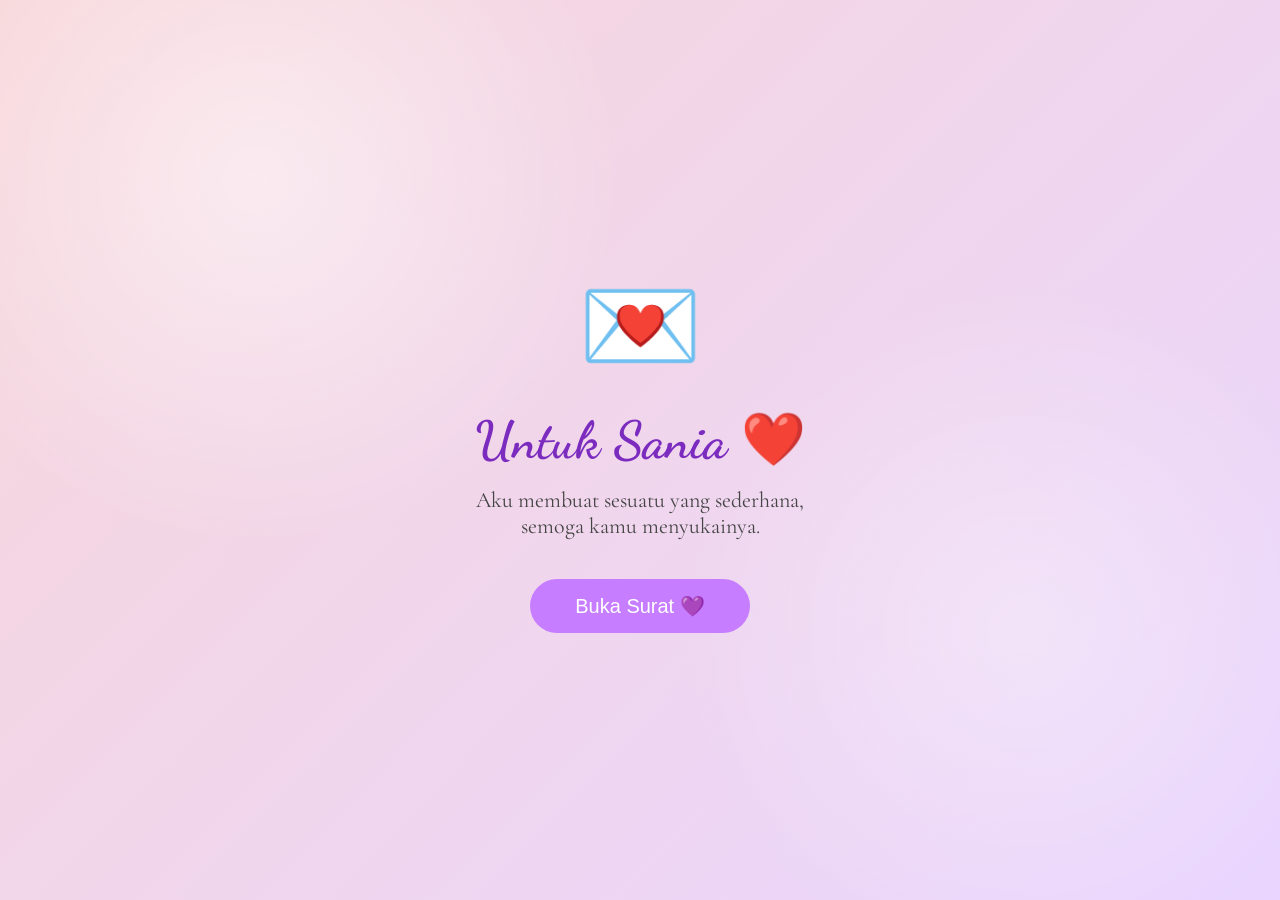
<file: index.html>
<!DOCTYPE html>
<html lang="id">

<head>

<meta charset="UTF-8">
<meta name="viewport" content="width=device-width, initial-scale=1.0">

<title>Untuk Sania ❤️</title>

<link rel="stylesheet" href="style.css">
<link rel="stylesheet" href="flower.css">
<link rel="stylesheet" href="heart.css">

<link rel="preconnect" href="https://fonts.googleapis.com">

<link href="https://fonts.googleapis.com/css2?family=Dancing+Script:wght@700&family=Cormorant+Garamond:wght@400;600&display=swap" rel="stylesheet">

</head>

<body>

<div class="background"></div>

<div id="flowers"></div>

<div id="hearts"></div>

<div class="container">

<div class="envelope">
💌
</div>

<h1>Untuk Sania ❤️</h1>

<p>
Aku membuat sesuatu yang sederhana,<br>
semoga kamu menyukainya.
</p>

<button id="openBtn">
Buka Surat 💜
</button>

</div>

<audio id="music" loop>
<source src="assets/music/song.mp3" type="audio/mpeg">
</audio>

<script src="config.js"></script>
<script src="flower.js"></script>
<script src="heart.js"></script>

<script>

const music=document.getElementById("music");

document.getElementById("openBtn").addEventListener("click",()=>{

music.play().catch(()=>{});

window.location.href="letter.html";

});

</script>

</body>

</html>
</file>
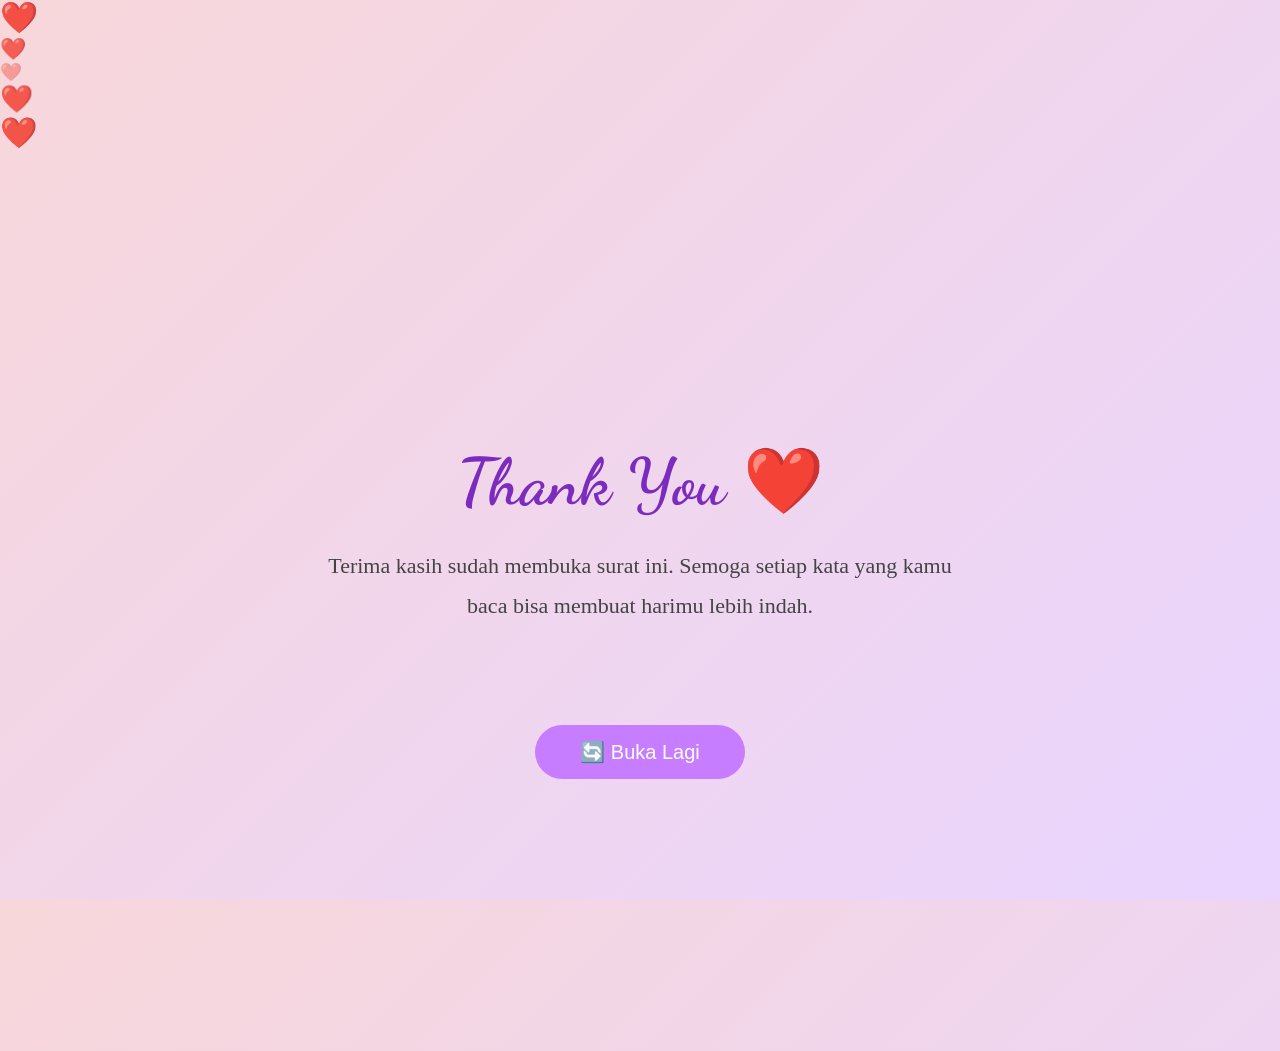
<file: ending.html>
<!DOCTYPE html>
<html lang="id">
<head>
    <meta charset="UTF-8">
    <meta name="viewport" content="width=device-width, initial-scale=1.0">
    <title>Forever ❤️</title>

    <link rel="stylesheet" href="style.css">
    <link rel="stylesheet" href="ending.css">

    <link rel="preconnect" href="https://fonts.googleapis.com">
    <link href="https://fonts.googleapis.com/css2?family=Dancing+Script:wght@700&display=swap" rel="stylesheet">
</head>
<body>

<div id="hearts"></div>

<div class="ending">

    <h1>Thank You ❤️</h1>

    <p>
        Terima kasih sudah membuka surat ini.
        Semoga setiap kata yang kamu baca
        bisa membuat harimu lebih indah.
    </p>

    <h2 id="signature"></h2>

    <button onclick="location.href='index.html'">
        🔄 Buka Lagi
    </button>

</div>

<script src="config.js"></script>
<script src="ending.js"></script>

</body>
</html>
</file>
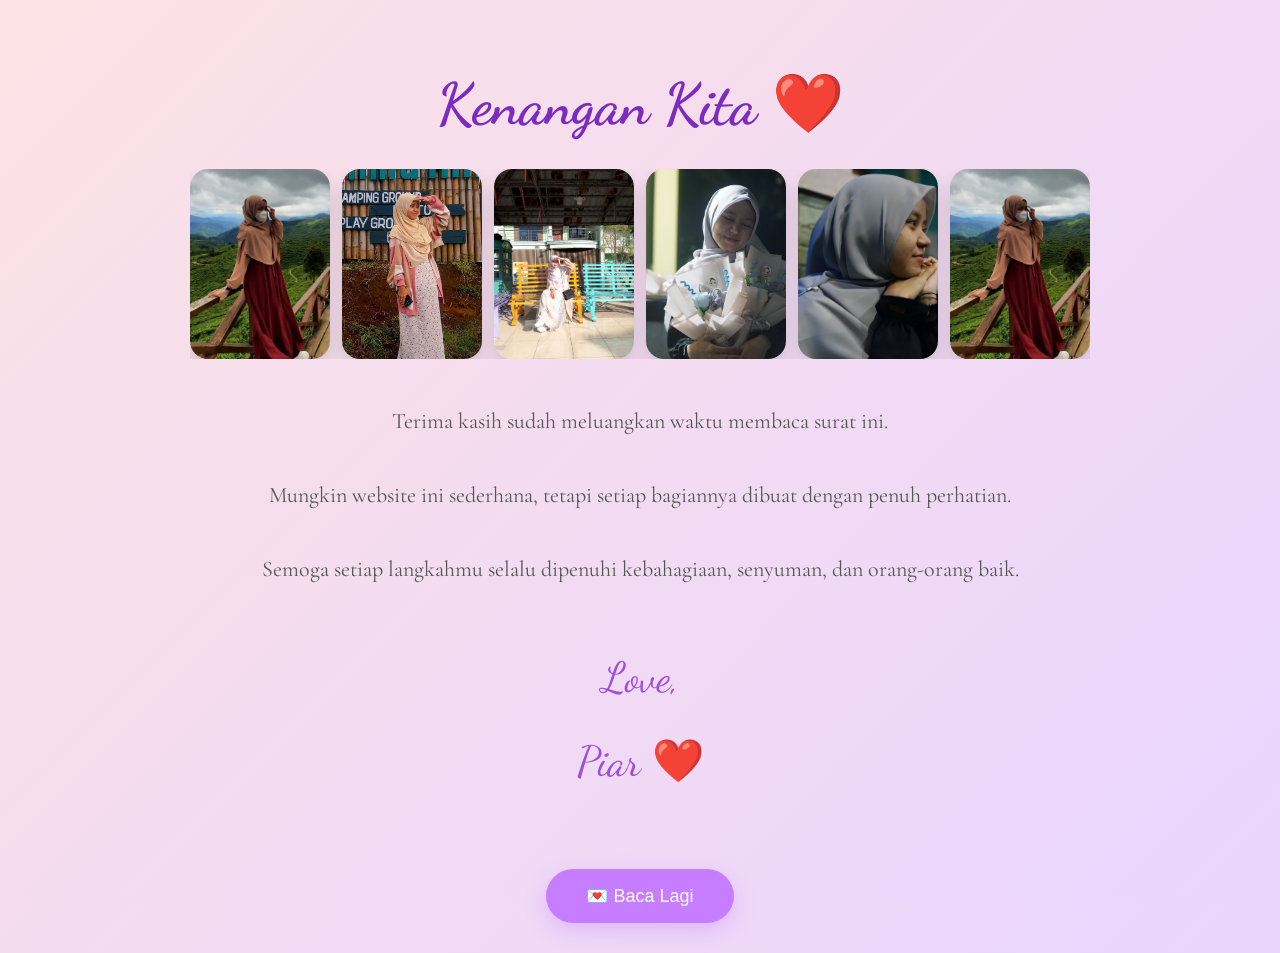
<file: gallery.html>
<!DOCTYPE html>
<html lang="id">

<head>

<meta charset="UTF-8">
<meta name="viewport" content="width=device-width, initial-scale=1.0">

<title>Kenangan Kita ❤️</title>

<link rel="stylesheet" href="gallery.css">
<link rel="stylesheet" href="heart.css">

<link rel="preconnect" href="https://fonts.googleapis.com">
<link href="https://fonts.googleapis.com/css2?family=Dancing+Script:wght@700&family=Cormorant+Garamond:wght@400;600&display=swap" rel="stylesheet">

</head>

<body>

<div class="background"></div>

<div id="hearts"></div>

<div class="container">

<h1>Kenangan Kita ❤️</h1>

<div class="slider">

<div class="gallery-track">

<img src="assets/photos/1.jpg">
<img src="assets/photos/2.jpg">
<img src="assets/photos/3.jpg">
<img src="assets/photos/4.jpg">
<img src="assets/photos/5.jpg">

<!-- Duplikat agar looping mulus -->

<img src="assets/photos/1.jpg">
<img src="assets/photos/2.jpg">
<img src="assets/photos/3.jpg">
<img src="assets/photos/4.jpg">
<img src="assets/photos/5.jpg">

</div>

</div>

<div class="ending">

<p>
Terima kasih sudah meluangkan waktu membaca surat ini.
</p>

<p>
Mungkin website ini sederhana,
tetapi setiap bagiannya dibuat dengan penuh perhatian.
</p>

<p>
Semoga setiap langkahmu selalu dipenuhi kebahagiaan,
senyuman,
dan orang-orang baik.
</p>

<p class="love">
Love,<br>
Piar ❤️
</p>

</div>

<button onclick="location.href='index.html'">
💌 Baca Lagi
</button>

</div>

<script src="ending.js"></script>

</body>

</html>
</file>
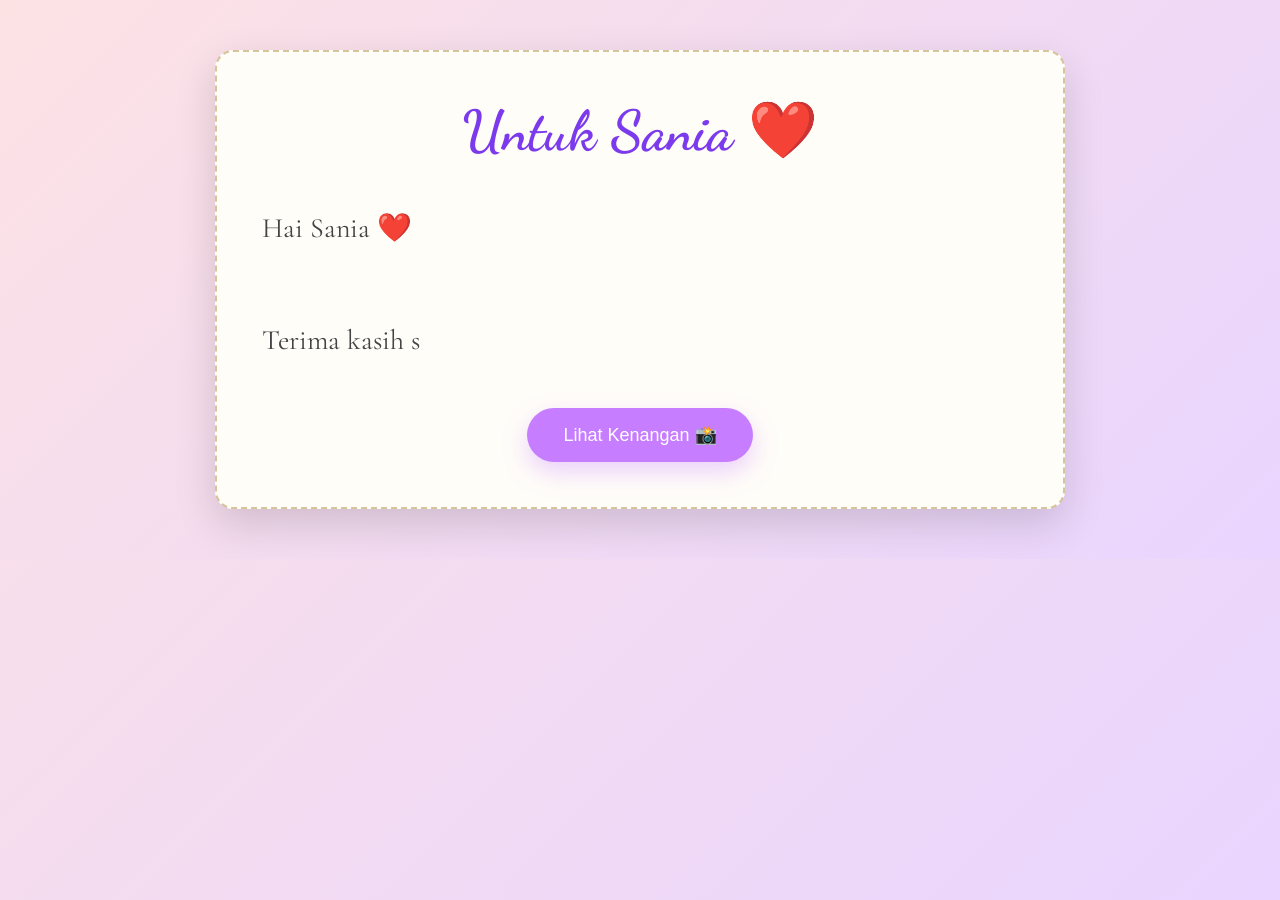
<file: letter.html>
<!DOCTYPE html>
<html lang="id">

<head>

<meta charset="UTF-8">
<meta name="viewport" content="width=device-width, initial-scale=1.0">

<title>Surat Untuk Sania ❤️</title>

<link rel="stylesheet" href="letter.css">
<link rel="stylesheet" href="flower.css">
<link rel="stylesheet" href="heart.css">

<link rel="preconnect" href="https://fonts.googleapis.com">

<link href="https://fonts.googleapis.com/css2?family=Dancing+Script:wght@700&family=Cormorant+Garamond:wght@400;600&display=swap" rel="stylesheet">

</head>

<body>

<div class="background"></div>

<div id="flowers"></div>

<div id="hearts"></div>


<div class="paper">

    <h1>Untuk Sania ❤️</h1>

    <div id="letterContent">
        Memuat surat...
    </div>

    <div class="bottom">

        <button id="nextBtn">
            Lihat Kenangan 📸
        </button>

    </div>

</div>


<!-- =========================
     MUSIK
========================= -->

<audio
    id="music"
    src="assets/music/song.mp3"
    loop
    preload="auto">
</audio>


<script src="config.js"></script>
<script src="flower.js"></script>
<script src="heart.js"></script>
<script src="letter.js"></script>


<script>

/* =========================
   MUSIC
========================= */

const music = document.getElementById("music");

music.volume = 0.7;


/*
   Coba langsung memainkan musik
   ketika halaman letter dibuka.
*/

window.addEventListener("load", function(){

    music.play().catch(function(){

        /*
         * Jika browser memblokir autoplay,
         * musik akan dimainkan ketika user
         * menyentuh layar.
         */

    });

});


/*
   Fallback untuk HP.
   Begitu user menyentuh layar,
   musik langsung dimainkan.
*/

function startMusic(){

    if(music.paused){

        music.play().catch(function(){});

    }

}

document.addEventListener(
    "touchstart",
    startMusic,
    { once:true }
);

document.addEventListener(
    "click",
    startMusic,
    { once:true }
);


/* =========================
   NEXT BUTTON
========================= */

const nextBtn = document.getElementById("nextBtn");

if(nextBtn){

    nextBtn.addEventListener("click", function(){

        startMusic();

        window.location.href = "gallery.html";

    });

}

</script>

</body>

</html>
</file>
<file: style.css>
*{
    margin:0;
    padding:0;
    box-sizing:border-box;
}

body{
    font-family:'Cormorant Garamond',serif;
    background:linear-gradient(135deg,#f8d7da,#e9d5ff);
    overflow:hidden;
    height:100vh;
}

.background{
    position:fixed;
    inset:0;
    background:
    radial-gradient(circle at 20% 20%,rgba(255,255,255,.5),transparent 30%),
    radial-gradient(circle at 80% 70%,rgba(255,255,255,.35),transparent 30%);
    animation:bgMove 10s ease-in-out infinite alternate;
}

.container{
    position:relative;
    z-index:2;
    height:100vh;
    display:flex;
    flex-direction:column;
    justify-content:center;
    align-items:center;
    text-align:center;
    padding:20px;
}

.envelope{
    font-size:100px;
    animation:float 3s ease-in-out infinite;
    cursor:pointer;
}

h1{
    margin-top:20px;
    font-size:52px;
    font-family:'Dancing Script',cursive;
    color:#7b2cbf;
}

p{
    margin-top:15px;
    font-size:22px;
    color:#444;
    max-width:500px;
}

button{
    margin-top:40px;
    padding:15px 45px;
    border:none;
    border-radius:50px;
    background:#c77dff;
    color:white;
    font-size:20px;
    cursor:pointer;
    transition:.3s;
}

button:hover{
    transform:scale(1.08);
    background:#9d4edd;
}

@keyframes float{
    0%{transform:translateY(0);}
    50%{transform:translateY(-15px);}
    100%{transform:translateY(0);}
}

@keyframes bgMove{
    from{transform:scale(1);}
    to{transform:scale(1.08);}
}
</file>
<file: flower.css>
#flowers{
    position:fixed;
    inset:0;
    pointer-events:none;
    overflow:hidden;
    z-index:-1;
}

.flower{
    position:absolute;
    top:-50px;
    animation:fall linear infinite;
    opacity:.8;
}

@keyframes fall{

0%{
    transform:translateY(-10vh) rotate(0deg);
}

100%{
    transform:translateY(120vh) rotate(360deg);
}

}
</file>
<file: heart.css>
#hearts{

    position:fixed;
    inset:0;

    width:100%;
    height:100%;

    overflow:hidden;
    pointer-events:none;

    z-index:2;

}

.heart{

    position:absolute;

    bottom:-80px;

    animation:fly linear infinite;

    opacity:.9;

}

@keyframes fly{

    0%{

        transform:
        translateY(0)
        rotate(0deg);

        opacity:0;

    }

    10%{

        opacity:1;

    }

    100%{

        transform:
        translateY(-120vh)
        rotate(360deg);

        opacity:0;

    }

}
</file>
<file: ending.css>
.ending{

    height:100vh;

    display:flex;

    flex-direction:column;

    justify-content:center;

    align-items:center;

    text-align:center;

    padding:25px;

}

.ending h1{

    font-family:'Dancing Script',cursive;

    font-size:65px;

    color:#7b2cbf;

}

.ending p{

    margin:25px 0;

    max-width:650px;

    font-size:22px;

    line-height:1.8;

}

.ending h2{

    margin-bottom:35px;

    color:#9d4edd;

    font-size:40px;

    font-family:'Dancing Script',cursive;

}
</file>
<file: gallery.css>
body{
    margin:0;
    padding:0;
    background:linear-gradient(135deg,#fde2e4,#e9d5ff);
    font-family:"Cormorant Garamond",serif;
    overflow-x:hidden;
}

.background{
    position:fixed;
    inset:0;
    z-index:-2;
    background:linear-gradient(135deg,#fde2e4,#e9d5ff);
}

.container{
    max-width:900px;
    margin:auto;
    padding:30px 20px;
    text-align:center;
}

h1{
    font-family:"Dancing Script",cursive;
    font-size:58px;
    color:#7b2cbf;
    margin-bottom:30px;
}

/* ===========================
   GALLERY
=========================== */

.slider{
    width:100%;
    overflow:hidden;
    margin:20px auto 40px;
}

.gallery-track{
    display:flex;
    align-items:center;
    gap:12px;
    width:max-content;
    animation:slide 25s linear infinite;
}

.gallery-track img{
    width:140px;
    height:190px;
    object-fit:cover;
    border-radius:18px;
    flex-shrink:0;
    box-shadow:0 10px 20px rgba(0,0,0,.15);
    transition:.3s;
}

.gallery-track img:hover{
    transform:scale(1.08);
}

@keyframes slide{

    0%{
        transform:translateX(0);
    }

    100%{
        transform:translateX(-50%);
    }

}

/* ===========================
   ENDING
=========================== */

.ending{
    margin-top:35px;
    color:#555;
    line-height:2;
    font-size:22px;
}

.ending p{
    margin-bottom:30px;
}

.love{
    margin-top:45px;
    font-size:42px;
    color:#9d4edd;
    font-family:"Dancing Script",cursive;
}

/* ===========================
   BUTTON
=========================== */

button{
    margin-top:35px;
    border:none;
    background:#c77dff;
    color:#fff;
    padding:16px 40px;
    border-radius:40px;
    font-size:18px;
    cursor:pointer;
    transition:.3s;
    box-shadow:0 8px 20px rgba(199,125,255,.35);
}

button:hover{
    background:#9d4edd;
    transform:scale(1.05);
}

/* ===========================
   TABLET
=========================== */

@media (max-width:768px){

.container{
    padding:20px 15px;
}

h1{
    font-size:44px;
}

.slider{
    margin:15px 0 30px;
}

.gallery-track{
    gap:8px;
}

.gallery-track img{
    width:95px;
    height:130px;
}

.ending{
    font-size:18px;
    line-height:1.8;
}

.love{
    font-size:34px;
}

button{
    width:90%;
    max-width:280px;
}

}

/* ===========================
   PHONE
=========================== */

@media (max-width:480px){

h1{
    font-size:38px;
}

.gallery-track img{
    width:85px;
    height:120px;
}

.ending{
    font-size:17px;
}

.love{
    font-size:30px;
}

}
</file>
<file: letter.css>
/* ===========================
   LETTER.CSS
=========================== */

html,
body{
    margin:0;
    padding:0;
    min-height:100%;
    overflow-x:hidden;
    overflow-y:auto;
    background:linear-gradient(135deg,#fde2e4,#e9d5ff);
    font-family:"Cormorant Garamond",serif;
}

.background{
    position:fixed;
    inset:0;
    z-index:-1;
    background:linear-gradient(135deg,#fde2e4,#e9d5ff);
}

.paper{
    width:80%;
    max-width:850px;
    margin:50px auto;
    background:#fffdf8;
    border:2px dashed #d6c49b;
    border-radius:18px;
    padding:45px;
    box-sizing:border-box;
    box-shadow:0 15px 40px rgba(0,0,0,.15);
}

.paper h1{
    margin:0 0 35px;
    text-align:center;
    font-size:56px;
    color:#7c3aed;
    font-family:"Dancing Script",cursive;
}

#letterContent{
    white-space:pre-wrap;
    word-break:break-word;
    overflow-wrap:break-word;
    text-align:left;
    font-size:28px;
    line-height:2;
    color:#444;
}

.bottom{
    margin-top:40px;
    text-align:center;
}

button{
    background:#c77dff;
    color:#fff;
    border:none;
    border-radius:40px;
    padding:16px 36px;
    font-size:18px;
    cursor:pointer;
    transition:.3s;
    box-shadow:0 10px 25px rgba(199,125,255,.35);
}

button:hover{
    background:#9d4edd;
    transform:translateY(-2px);
}

button:active{
    transform:scale(.97);
}

/* ===========================
   Tablet
=========================== */

@media(max-width:768px){

.paper{
    width:92%;
    padding:28px;
    margin:25px auto;
}

.paper h1{
    font-size:42px;
}

#letterContent{
    font-size:22px;
    line-height:1.9;
}

button{
    width:100%;
    max-width:280px;
}

}

/* ===========================
   Mobile
=========================== */

@media(max-width:480px){

.paper{
    width:95%;
    padding:20px;
    margin:18px auto;
}

.paper h1{
    font-size:34px;
}

#letterContent{
    font-size:18px;
    line-height:1.8;
}

button{
    width:100%;
    font-size:17px;
    padding:15px;
}

}
</file>
